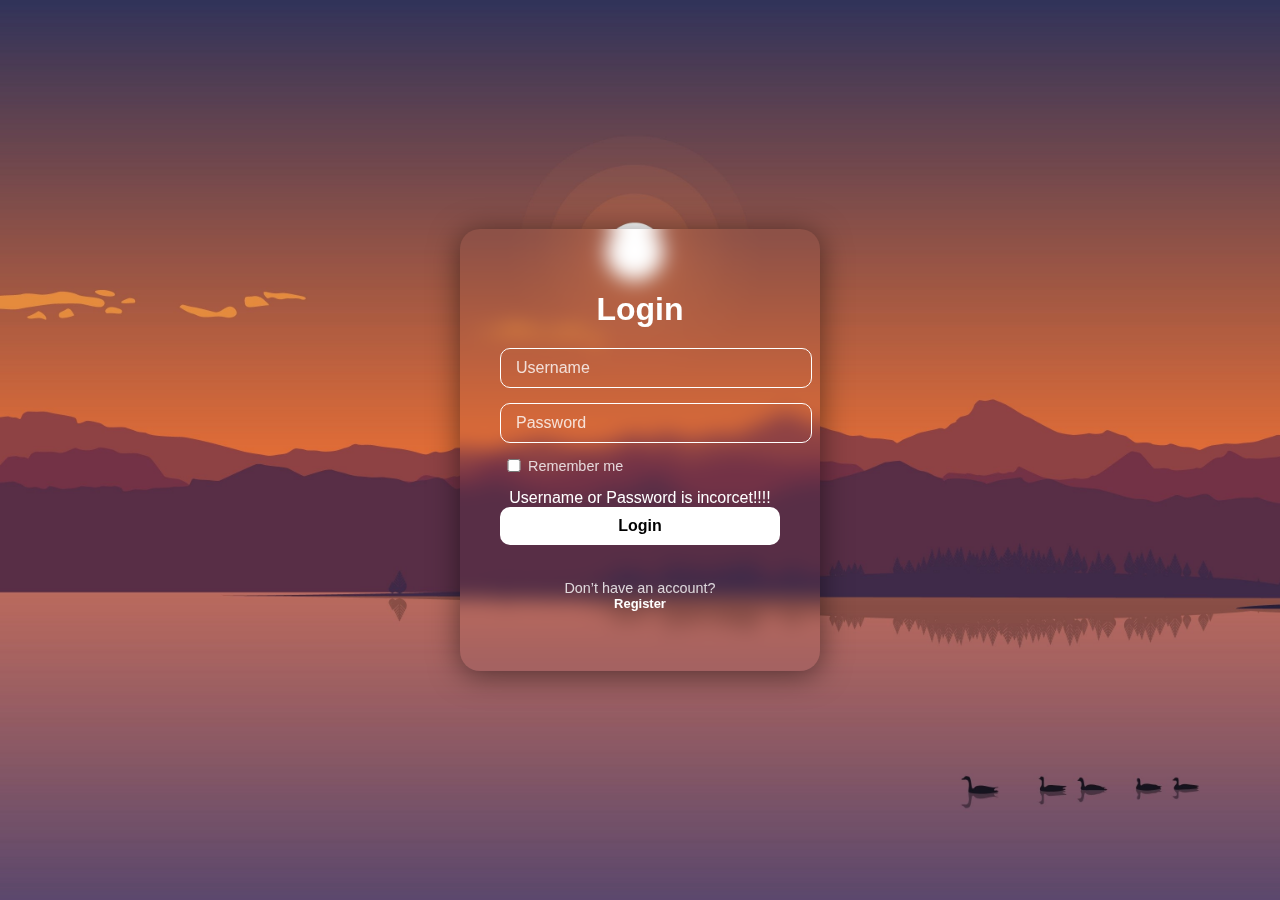
<file: auth/login.html>
<!DOCTYPE html>
<html lang="en">
<head>
    <meta charset="UTF-8">
    <meta name="viewport" content="width=device-width, initial-scale=1.0">
    <title>Login-site-sara</title>
    <link data-include="font.html">
    <link rel="stylesheet" href="login.css">
</head>
<body>
    <form  id="form" method="post">
<div class="login-container">
    <h1>Login</h1>
    
    <input type="text" placeholder="Username">
    <input type="password" placeholder="Password">

    <label>
        <input type="checkbox">
        <span>Remember me</span>
    </label>
    <div class="error">Username or Password is incorcet!!!!
    </div>
    <input type="submit" value="Login">
    <p>Don’t have an account? <a href="">Register</a></p>
</div>
</form>

<script src="../index.js" type="module"></script>
<script src="login.js" type="module"></script>
</body>
</html>
</file>
<file: auth/login.css>
body {
  margin: 0;
     background-image: url(wallpaperflare.com_wallpaper.jpg);
    background-size: cover;
    background-repeat: no-repeat;
  font-family: Arial, sans-serif;
  color: #fff;

  display: flex;
  align-items: center;
  justify-content: center;
  height: 100vh;
}

    
.login-container {
  backdrop-filter: blur(10px);

  padding: 40px;
  border-radius: 20px;
  box-shadow: 0 4px 30px 0px rgba(0, 0, 0, 0.5);
  text-align: center;
  width: 280px;
}

.login-container h1 {
  margin-bottom: 20px;
  color: #ffffff;
}

.login-container input {
  width: 100%;
  padding: 10px 15px;
  margin-bottom: 15px;
  background: none;
  border: 1px solid #ffffff;
  border-radius: 10px;
  color: #ffffff;
  font-size: 1em;
}

.login-container input::placeholder {
  color: #ffffffcc;
}

.login-container label {
  display: flex;
  align-items: center;
  margin-bottom: 15px;
  color: #ffffffcc;
  font-size: 0.9em;
}

.login-container label input {
    margin: 0;
    width: 10%;
}

.login-container a {
  color: #ffffff;
  text-decoration: none;
  display: block;
  margin-bottom: 20px;
  font-size: 0.9em;
}

.login-container input[type=submit] {
  width: 100%;
  padding: 10px;
  background: #ffffff;
  color: #000;
  font-weight: bold;
  border: none;
  border-radius: 10px;
  font-size: 1em;
  cursor: pointer;
  transition: background 0.3s ease;
}

.login-container button:hover {
  background: #dddddd;
}

.login-container p {
  margin-top: 20px;
  color: #ffffffcc;
  font-size: 0.9em;
}

.login-container p a {
  color: #ffffff;
  text-decoration: none;
  font-weight: bold;
}

.login-container input:focus{
    
    outline: none;
}


    @media (max-width: 400px) {
    }
</file>
